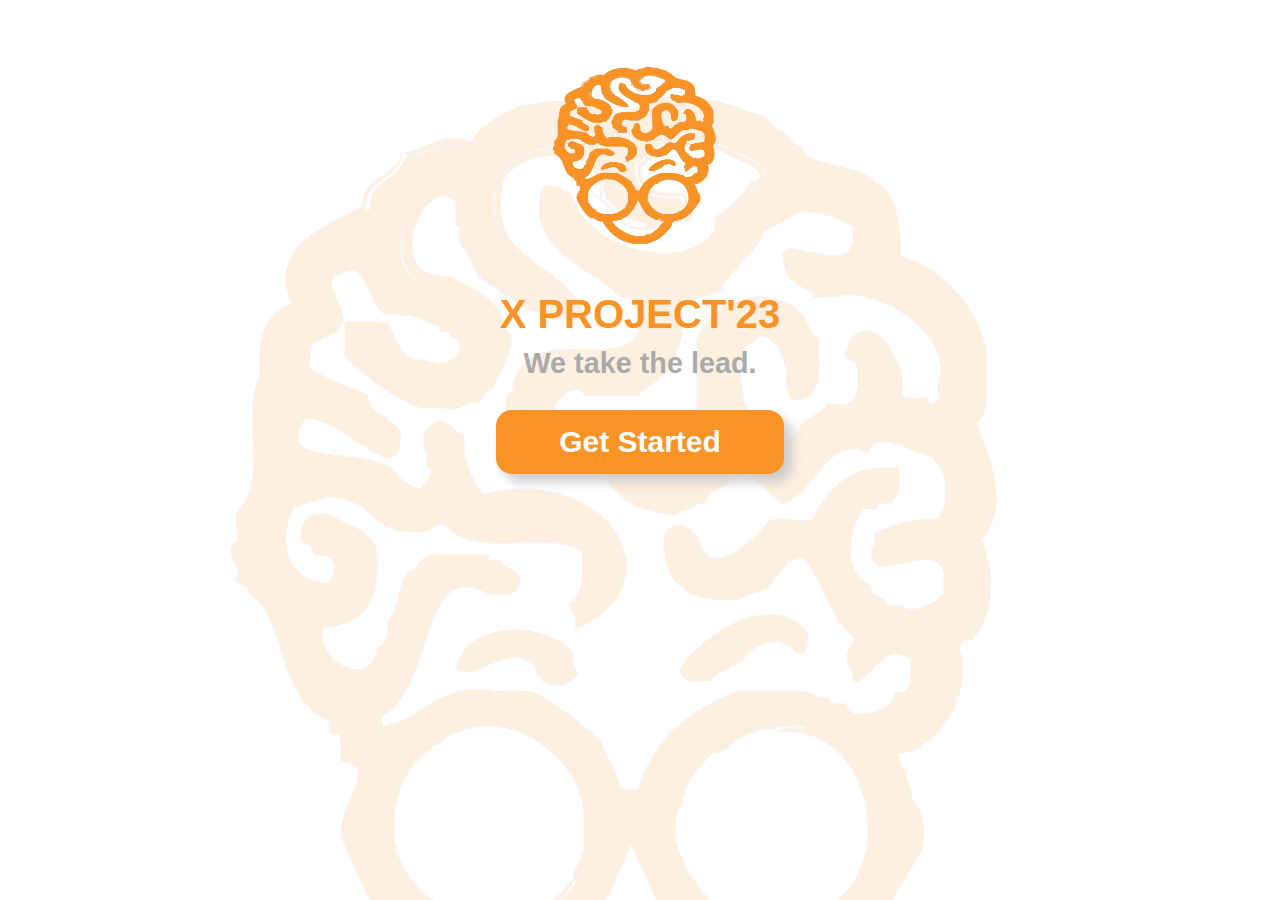
<file: index.html>
<!DOCTYPE html>
<html lang="en">
<head>
    <meta charset="UTF-8">
    <meta name="viewport" content="width=device-width, initial-scale=1.0">
    <title>Landing page</title>
    <link rel="stylesheet" href="landing.css">
</head>
<body>
    
<div class="container">

<img src="logo.png" alt="" class="logo">
<h1>X PROJECT'23</h1>
<h2>We take the lead.</h2>
<button class="button">Get Started</button>
</div>


</body>
</html>
</file>
<file: landing.css>
* {
    font-family: "Poppins", sans-serif;
    margin: 0;
    padding: 0;
    box-sizing: border-box;
    scroll-padding-top: 2rem;
    scroll-behavior: smooth;
  }
  
  :root {
    --light-bg-color: #fff;
    --grey-color: #aaaaaa;
    --dark-orange: #b56106;
    --orange-color: #f99325;
    --light-orange: #ffb667;
    --dark-bg-color: #000;
  }



  .container{
    width: 100%;
    height: 100%;
    padding: 50px;
    justify-content: center;
    align-items: center;
    text-align: center;
    display: flex;
    flex-direction: column;
    background-size: cover;
    background-repeat: no-repeat;
}

.container::before {
    content: "";
    position: absolute;
    top: 50%;
    left: 50%;
    transform: translate(-50%, -50%);
    width: 100%;
    height: 100%;
    background-image: url(logo.png);
    background-size: cover;
    background-repeat: no-repeat;
    opacity: 0.14; 
    z-index: -1; 
}





.container h2{
    color:#aaaaaa;
    font-size: 1.8rem;
    padding: 10px;
}

.container h1{
    color: #F99325;
    font-size: 2.5rem;
}

.button{
    background-color: #F99325;
    color: white;
    width: 18rem;
    height: 4rem;
    font-size: 30px;
    font-weight: bold;
    border-radius: 1rem;
    margin-top: 20px;
    border: none;
    box-shadow: 8px 8px 12px #ccc;
    transition-duration: 300ms;
}

.button:hover{
background-color: #E9E2E2;
color: #F99325;
cursor: pointer;
width: 20rem;
height: 4.5rem;
}

.logo{
    height:242px ;
    width: 272px;
    padding-bottom: 40px;
}


@media (max-width: 425px) {
.container{
    justify-content: center;
    flex-direction: column;
}


    .button{
        width: 16rem;
        height: 3.5rem;
    }


    
}
</file>
